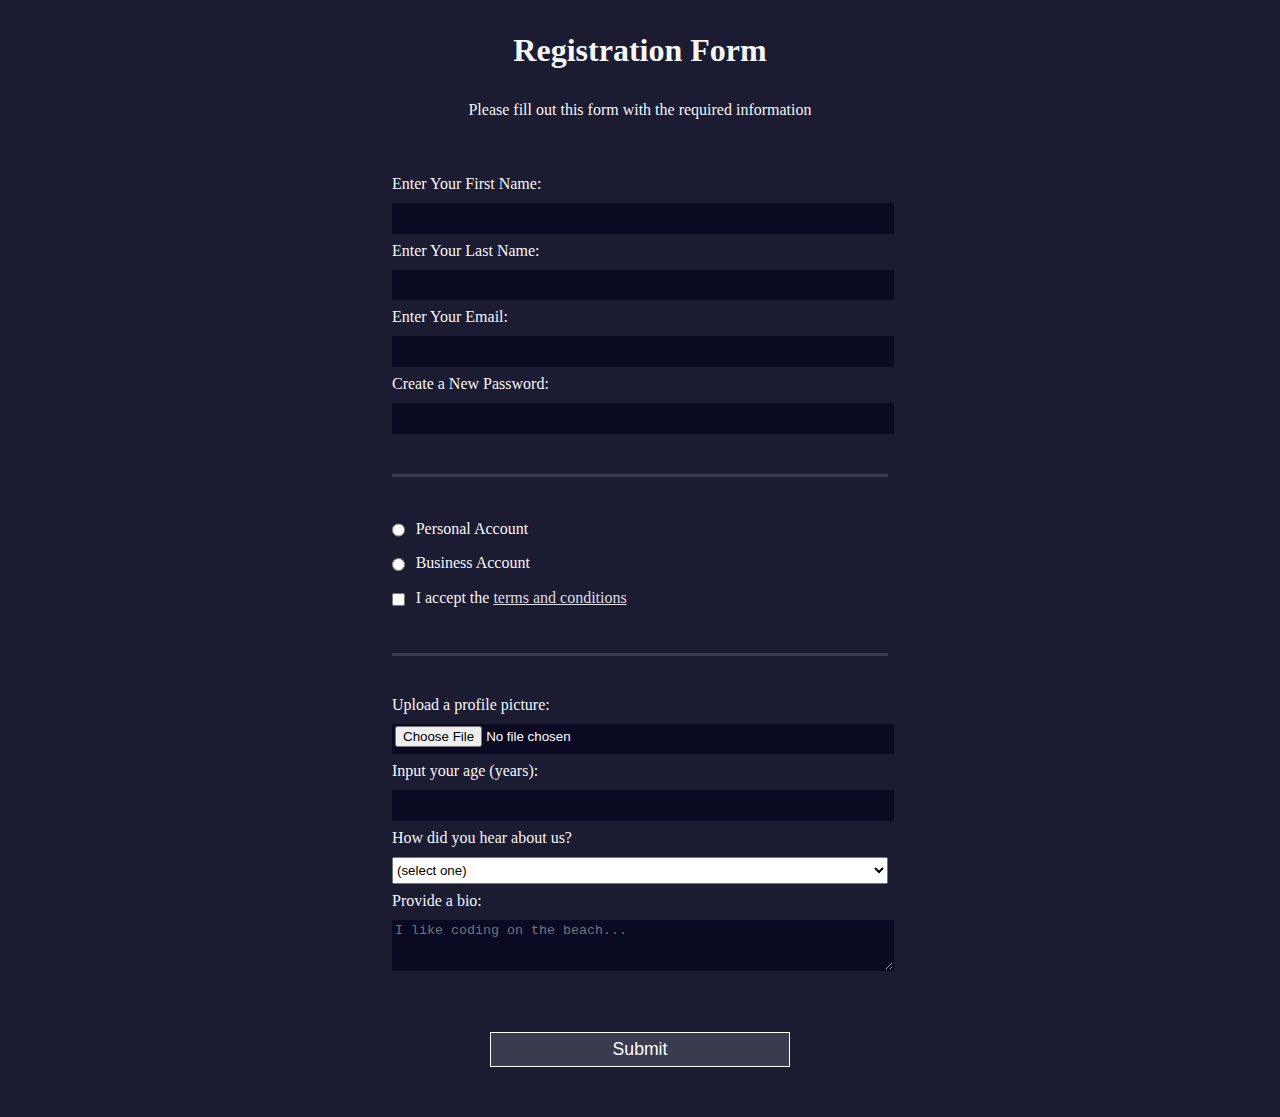
<file: Registration Form/index.html>
<!DOCTYPE html>
<html>

<head>
    <title>freeCodeCamp Registration Form Project</title>
    <link rel="stylesheet" type="text/css" href="styles.css" />
</head>

<body>
    <h1>Registration Form</h1>
    <p>Please fill out this form with the required information</p>
    <form action='https://fcc-registration-form.com'>
        <fieldset>
            <label>Enter Your First Name: <input type="text" name="first-name" required /></label>
            <label>Enter Your Last Name: <input type="text" name="last-name" required /></label>
            <label>Enter Your Email: <input type="email" name="email" required /></label>
            <label>Create a New Password: <input type="password" name="password" pattern="[a-z0-5]{8,}" required /></label>
        </fieldset>
        <fieldset>
            <label><input type="radio" name="account-type" class="inline" /> Personal Account</label>
            <label><input type="radio" name="account-type" class="inline" /> Business Account</label>
            <label>
          <input type="checkbox" name="terms" class="inline" required /> I accept the <a href="https://www.freecodecamp.org/news/terms-of-service/">terms and conditions</a>
			  </label>
        </fieldset>
        <fieldset>
            <label>Upload a profile picture: <input type="file" name="file" /></label>
            <label>Input your age (years): <input type="number" name="age" min="13" max="120" />
			  </label>
            <label>How did you hear about us?
          <select name="referrer">
            <option value="">(select one)</option>
            <option value="1">freeCodeCamp News</option>
            <option value="2">freeCodeCamp YouTube Channel</option>
            <option value="3">freeCodeCamp Forum</option>
            <option value="4">Other</option>
          </select>
        </label>
            <label>Provide a bio:
          <textarea name="bio" rows="3" cols="30" placeholder="I like coding on the beach..."></textarea>
			  </label>
        </fieldset>
        <input type="submit" value="Submit" />
    </form>
</body>

</html>
</file>
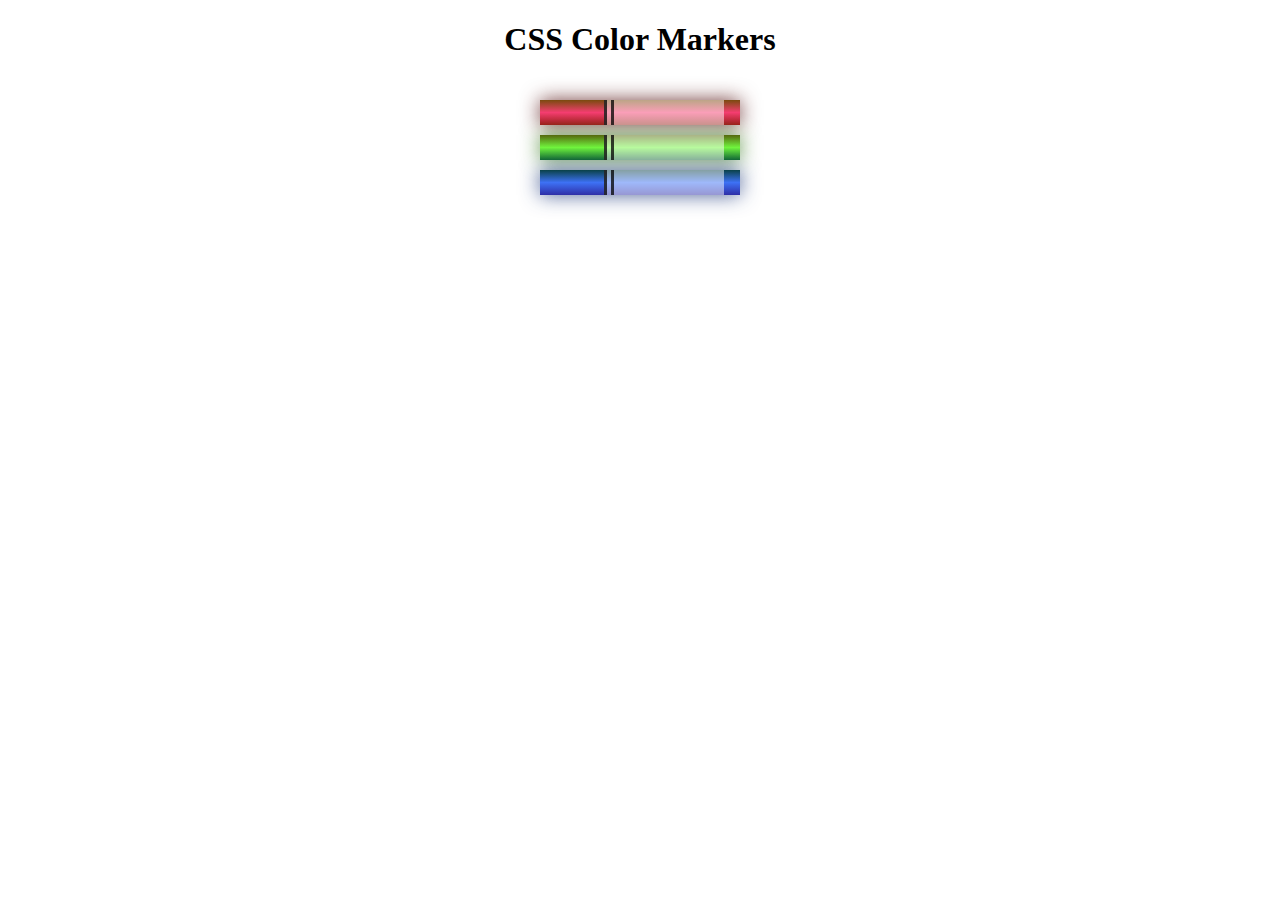
<file: Set of colour markers/index.html>
<!DOCTYPE html>
<html>

<head>
    <meta charset="utf-8">
    <meta name="viewport" content="width=device-width, initial-scale=1.0">
    <title>CSS Color Markers</title>
    <link rel="stylesheet" type="text/css" href="styles.css">
</head>

<body>
    <h1>CSS Color Markers</h1>
    <div class="container">
        <div class="marker red">
            <div class="cap"></div>
            <div class="sleeve"></div>
        </div>
        <div class="marker green">
            <div class="cap"></div>
            <div class="sleeve"></div>
        </div>
        <div class="marker blue">
            <div class="cap"></div>
            <div class="sleeve"></div>
        </div>
    </div>
</body>

</html>
</file>
<file: Registration Form/styles.css>
body {
    width: 100%;
    height: 100vh;
    margin: 0;
    background-color: #1b1b32;
    color: #f5f6f7;
    font-family: Tahoma;
    font-size: 16px;
}

h1,
p {
    margin: 1em auto;
    text-align: center;
}

form {
    width: 60vw;
    max-width: 500px;
    min-width: 300px;
    margin: 0 auto;
    padding-bottom: 2em;
}

fieldset {
    border: none;
    padding: 2rem 0;
}

fieldset:not(:last-of-type) {
    border-bottom: 3px solid #3b3b4f;
}

label {
    display: block;
    margin: 0.5rem 0;
}

input,
textarea,
select {
    margin: 10px 0 0 0;
    width: 100%;
    min-height: 2em;
}

input,
textarea {
    background-color: #0a0a23;
    border: 1px solid #0a0a23;
    color: #ffffff;
}

.inline {
    width: unset;
    margin: 0 0.5em 0 0;
    vertical-align: middle;
}

input[type="submit"] {
    display: block;
    width: 60%;
    margin: 1em auto;
    height: 2em;
    font-size: 1.1rem;
    background-color: #3b3b4f;
    border-color: white;
    min-width: 300px;
}

input[type="file"] {
    padding: 1px 2px;
}

a {
    color: #dfdfe2;
}
</file>
<file: Set of colour markers/styles.css>
h1 {
    text-align: center;
}

.container {
    background-color: rgb(255, 255, 255);
    padding: 10px 0;
}

.marker {
    width: 200px;
    height: 25px;
    margin: 10px auto;
}

.cap {
    width: 60px;
    height: 25px;
}

.sleeve {
    width: 110px;
    height: 25px;
    background-color: rgba(255, 255, 255, 0.5);
    border-left: 10px double rgba(0, 0, 0, 0.75);
}

.cap,
.sleeve {
    display: inline-block;
}

.red {
    background: linear-gradient(rgb(122, 74, 14), rgb(245, 62, 113), rgb(162, 27, 27));
    box-shadow: 0 0 20px 0 rgba(83, 14, 14, 0.8);
}

.green {
    background: linear-gradient(#55680D, #71F53E, #116C31);
    box-shadow: 0 0 20px 0 #3B7E20CC;
}

.blue {
    background: linear-gradient(hsl(186, 76%, 16%), hsl(223, 90%, 60%), hsl(240, 56%, 42%));
    box-shadow: 0 0 20px 0 hsla(223, 59%, 31%, 0.8);
}
</file>
